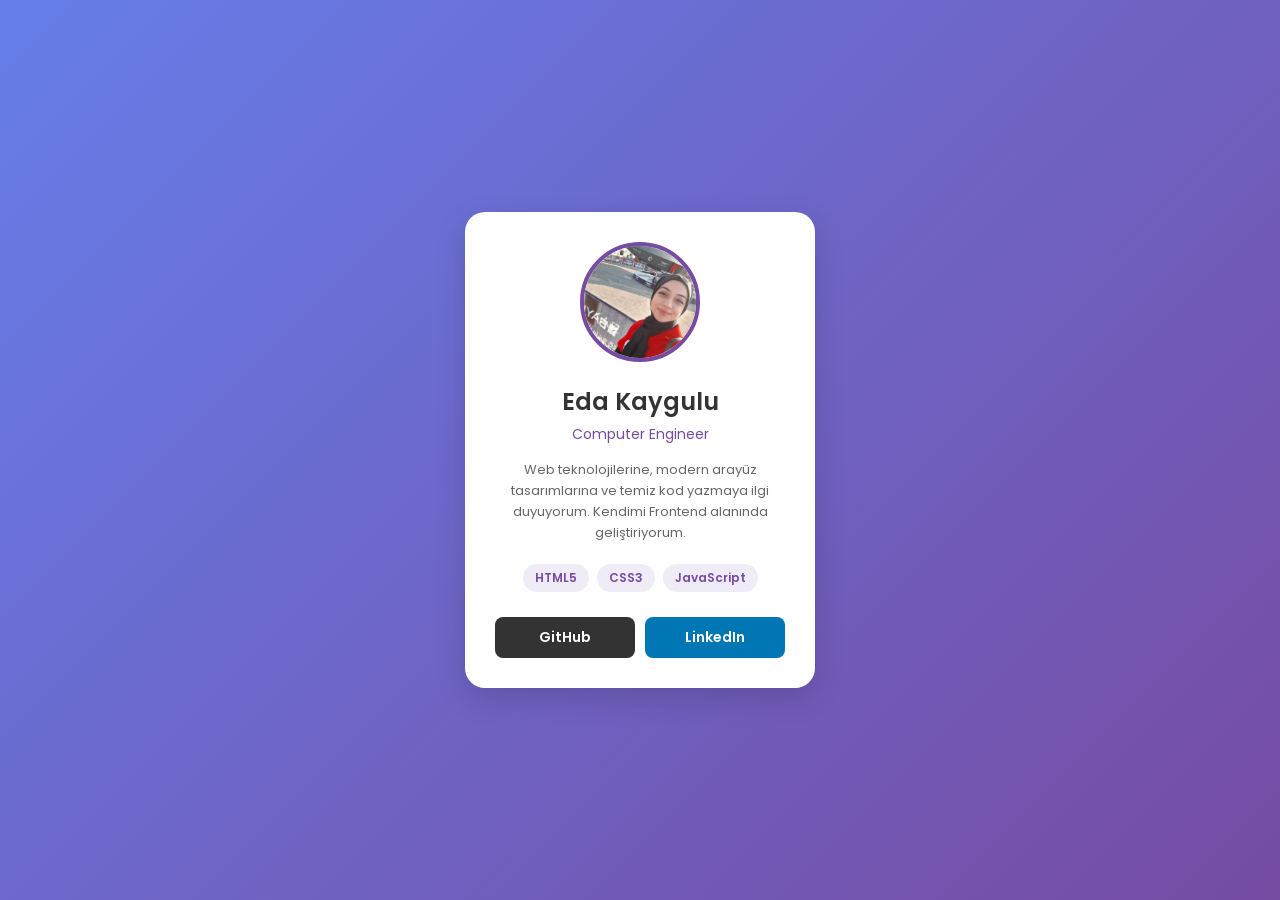
<file: 01_profile_card/index.html>
<!DOCTYPE html>
<html lang="tr">
<head>
    <meta charset="UTF-8">
    <meta name="viewport" content="width=device-width, initial-scale=1.0">
    <title>Profil Kart</title>
    <!--Yazı tipi ekleme-->
    <link rel="stylesheet" href="https://fonts.googleapis.com/css2?family=Poppins:wght@300;400;600&display=swap">
    <!--CSS dosyasını ekleme-->
    <link rel="stylesheet" href="style.css">
</head>

<body>
    <div class="card">
        <img src="profile_image.jpeg" alt="Profil resmi" class="profile-img">

        <h1 class="name">Eda Kaygulu</h1>
        <p class="title">Computer Engineer</p>
        <p class="description">Web teknolojilerine, modern arayüz tasarımlarına ve temiz kod yazmaya ilgi duyuyorum. Kendimi Frontend alanında geliştiriyorum.</p>

        <div class="skills">
            <span>HTML5</span>
            <span>CSS3</span>
            <span>JavaScript</span>
        </div>

        <div class="links">
            <a href="https://github.com/HTK-Eda" target="_blank" class="btn github">GitHub</a>
            <a href="https://www.linkedin.com/in/eda-kaygulu/" class="btn linkedin">LinkedIn</a>
        </div>
    </div>


</body>
</html>
</file>
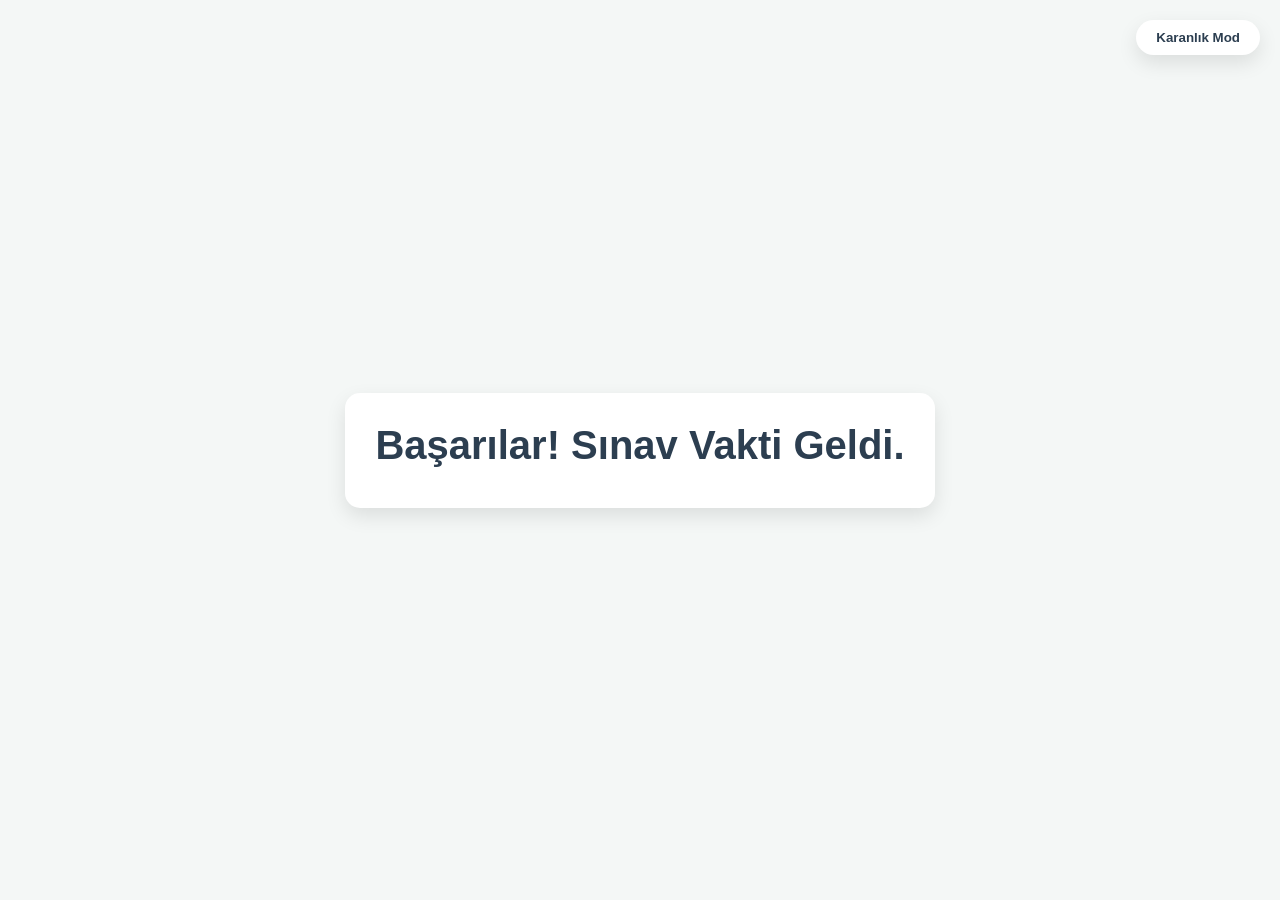
<file: 02_countdown_dark_mode/index.html>
<!DOCTYPE html>
<html lang="tr">
<head>
    <meta charset="UTF-8">
    <meta name="viewport" content="width=device-width, initial-scale=1.0">
    <title>YDS 2026/2 Geri Sayım</title>
    <link rel="stylesheet" href="style.css">
</head>
<body>
    <button id="theme-toggle" class="theme-btn">Karanlık Mod</button>
    <div class="container">
        <h1>YDS 2026/2'ye Kalan Süre</h1>
        <p class="exam-date">Sınav Tarihi: 22 Kasım 2026</p>
        <div class="countdown-container">
            <div class="time-box">
                <span id="days">00</span>
                 <p>Gün</p>
            </div>
            <div class="time-box">
                <span id="hours">00</span>
                 <p>Saat</p>
            </div>
            <div class="time-box">
                <span id="minutes">00</span>
                 <p>Dakika</p>
            </div>
            <div class="time-box">
                <span id="seconds">00</span>
                 <p>Saniye</p>
            </div>
        </div>
    </div>

    <script src="script.js"></script>

</body>
</html>
</file>
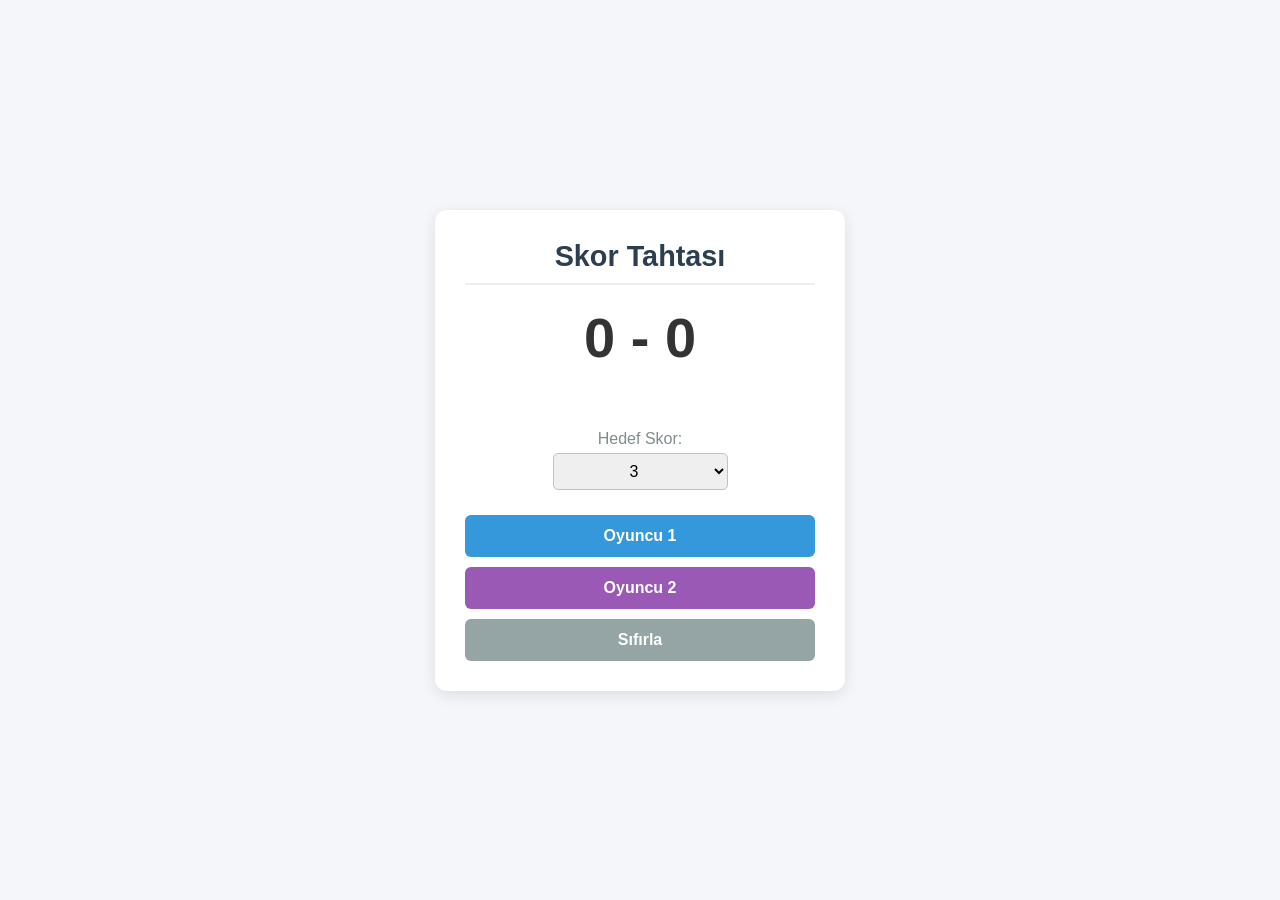
<file: 03_score_counter/index.html>
<!DOCTYPE html>
<html lang="tr">
<head>
    <meta charset="UTF-8">
    <meta name="viewport" content="width=device-width, initial-scale=1.0">
    <title>Skor Tahtası</title>
    <link rel="stylesheet" href="style.css">
</head>
<body>
    <main class="score-container">
        <h1 class="project-title"> Skor Tahtası</h1>
        <div class="score-board">
            <span id="p1Display">0</span> - <span id="p2Display">0</span>
        </div>
        <h2 id="winnerMessage" class="winner-text"></h2>

        <p>Hedef Skor:</p>
        <select id="winningScoreSelect">
            <option value="3">3</option>
            <option value="5">5</option>
            <option value="7">7</option>
            <option value="10">10</option>
        </select>

        <div class="buttons">
            <button id="p1Button">Oyuncu 1</button>
            <button id="p2Button">Oyuncu 2</button>
            <button id="resetButton">Sıfırla</button>
        </div>
    </main>

    <script src="script.js"></script>
    
</body>
</html>
</file>
<file: 01_profile_card/style.css>
* {
    margin: 0;
    padding: 0;
    box-sizing: border-box;
    font-family: 'Poppins', sans-serif;
}

body{
    background: linear-gradient(135deg, #667eea 0%, #764ba2 100%);
    display: flex;
    justify-content: center;
    align-items: center;
    min-height: 100vh;
}

.card{
    background: white;
    border-radius: 20px;
    box-shadow: 0 10px 30px rgba(0,0,0,0.15);
    padding: 30px;
    width: 350px;
    text-align: center;
    transition: transform 0.3s ease;
}

.card:hover{
    transform: translateY(-5px);
}

.profile-img{
    border-radius: 50%;
    border: 4px solid #764ba2;
    margin-bottom: 15px;
    object-fit: cover;
    width: 120px;
    height: 120px;
}
.name{
    font-size: 24px;
    color:#333;
    font-weight: 600;
    margin-bottom: 5px;
}

.title{
    font-size: 14px;
    color: #764ba2;
    font-weight: 400;
    margin-bottom: 15px;
}
.description{
    font-size: 13px;
    color:#666;
    line-height: 1.6;
    margin-bottom: 20px;
}

.skills{
    display: flex;
    justify-content: center;
    gap: 8px;
    margin-bottom: 25px;
}
.skills span{
    background: #f0ecf7;
    color: #764ba2;
    padding: 5px 12px;
    border-radius: 15px;
    font-size: 12px;
    font-weight: 600;
}

.links{
    display: flex;
    gap:10px;
}

.btn{
    flex:1;
    text-decoration: none;
    padding: 10px;
    border-radius: 8px;
    font-size: 14px;
    font-weight: 600;
    transition: background 0.2s;
}

.github{
    background: #333;
    color: white;
}

.github:hover{
    background: #555;
}

.linkedin{
    background: #0077b5;
    color: white;
}

.linkedin:hover{
    background: #005988;
}
</file>
<file: 02_countdown_dark_mode/style.css>
:root {
    --bg-color:#f4f7f6;
    --card-bg: #ffffff;
    --text-color: #2c3e50;
    --accent-color: #e74c3c;
    --box-shadow:0 8px 20px rgba(0,0,0,0.1);
}

[data-theme="dark"] {
    --bg-color: #121212;
    --card-bg: #1e1e1e;
    --text-color: #e0e0e0;
    --accent-color: #e74c3c;
    --box-shadow: 0 8px 20px rgba(0,0,0,0.5);
}

* {
    margin:0;
    padding: 0;
    box-sizing: border-box;
    font-family: 'Segoe UI', Tahoma, Geneva, Verdana, sans-serif;
    transition: background-color 0.3s, color 0.3s;
}

body {
    background-color: var(--bg-color);
    color: var(--text-color);
    min-height: 100vh;
    display: flex;
    justify-content: center;
    align-items: center;
    flex-direction: column;
    position: relative;
}

.theme-btn {
    position: absolute;
    top: 20px;
    right: 20px;
    padding: 10px 20px;
    border: none;
    border-radius: 20px;
    background-color: var(--card-bg);
    color: var(--text-color);
    box-shadow: var(--box-shadow);
    cursor: pointer;
    font-weight: 600;
}

.container {
    text-align: center;
    padding: 30px;
    background-color: var(--card-bg);
    border-radius: 15px;
    box-shadow: var(--box-shadow);
}

h1{
    font-size: 2.5rem;
    margin-bottom: 10px;
}

.exam-date {
    color: var(--accent-color);
    font-weight: 600;
    margin-bottom: 30px;
}

.countdown-container{
    display: flex;
    gap: 20px;
    justify-content: center;
    flex-wrap: wrap;
}

.time-box {
    background-color: var(--bg-color);
    padding: 20px;
    border-radius: 10px;
    min-width: 100px;
    box-shadow: inset 0 2px 5px rgba(0,0,0,0.5);
}

.time-box span {
    font-size: 3rem;
    font-weight: bold;
    display: block;
}

.time-box p {
    font-size: 0.9rem;
    text-transform: uppercase;
    margin-top: 5px;
    letter-spacing: 1px;
}
</file>
<file: 03_score_counter/style.css>
body{
    font-family: 'Segoe UI', Tahoma, Geneva, Verdana, sans-serif;
    background-color: #f4f6f9;
    margin: 0;
    display: flex;
    justify-content: center;
    align-items: center;
    height: 100vh;
}

.score-container{
    background: white;
    padding: 30px;
    border-radius: 12px;
    box-shadow: 0 4px 15px rgba(0,0,0,0.1);
    text-align: center;
    width: 350px;
}

.project-title {
    font-size: 1.8rem;
    color: #2c3e50;
    margin-top: 0;
    margin-bottom: 20px;
    border-bottom: 2px solid #ecf0f1;
    padding-bottom: 10px;
}

.score-board {
    font-size: 3.5rem;
    font-weight: bold;
    color: #333;
    margin-bottom: 10px;
}

h1{
    font-size: 3rem;
    margin-bottom: 10px;
    color: #333;
}

.winner{
    color: #2ecc71;
}

.loser{
    color: #e74c3c;
}

.winner-text {
    font-size: 1.3rem;
    height: 30px;
    margin: 10px 0 20px 0;
    color: #2ecc71;
    font-weight: 600;
}

p{
    color: #7f8c8d;
    margin-bottom: 5px;
}

select{
    padding: 8px;
    font-size: 1rem;
    border-radius: 5px;
    border: 1px solid #bdc3c7;
    margin-bottom: 25px;
    width: 50%;
    cursor: pointer;
    text-align: center;
    text-align-last: center;
}

.buttons{
    display: flex;
    flex-direction: column;
    gap: 10px;
}

button{
    padding: 12px;
    font-size: 1rem;
    font-weight: bold;
    border:none;
    border-radius: 6px;
    cursor: pointer;
    transition: background 0.2s ease;
}

#p1Button{
    background-color: #3498db;
    color: white;
}

#p1Button:hover{
    background-color: #2980b9;
}

#p2Button{
    background-color: #9b59b6;
    color: white;
}

#p2Button:hover{
    background-color: #8e44ad;
}

#resetButton{
    background-color: #95a5a6;
    color: white;
}

#resetButton:hover{
    background-color: #7f8c8d;
}

button:disabled{
    background-color: #bdc3c7 !important;
    cursor:not-allowed;
}
</file>
